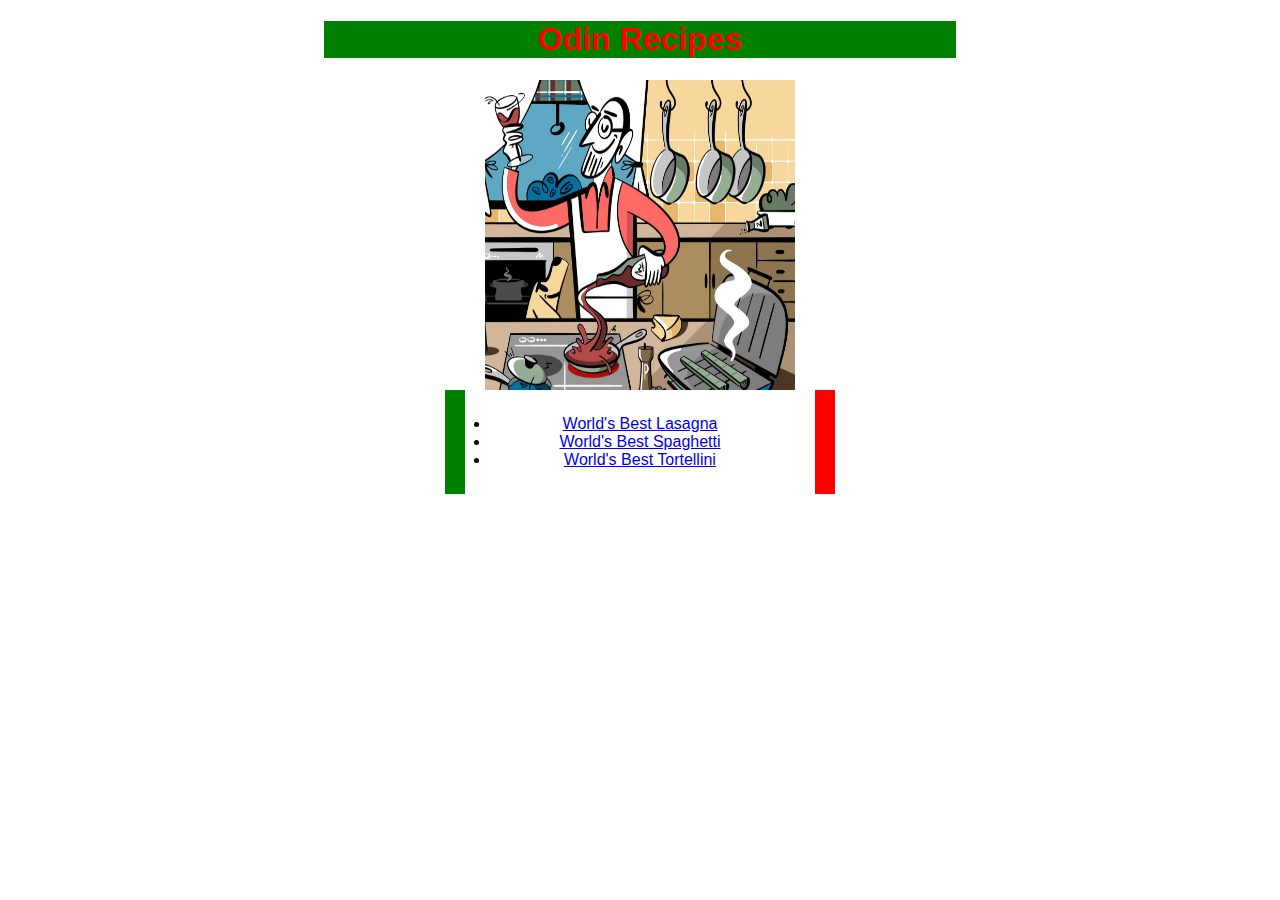
<file: index.html>
<!DOCTYPE html>
<html lang="en">
    <head>
        <meta charset="UTF-8">
        <Title>Odin Recipes</Title>
        <link rel="stylesheet" href="styles.css" />
    </head>
    <body>
    <p1>  
        <h1 class="header">Odin Recipes</h1>
        <img src="images/header.jpg" alt="An illustration of a man having a great time cooking while drinking red wine." class="center" height="310" width="310">
        <div class="container box"
            <ul class="myul">
            <li><a href="recipes/lasagna.html">World's Best Lasagna</a></li>
            <li><a href="recipes/spaghetti.html">World's Best Spaghetti</a></li>
            <li><a href="recipes/tortellini.html">World's Best Tortellini</a></li>
            
        </ul>
    </p1>
    </body>
    
</html>
</file>
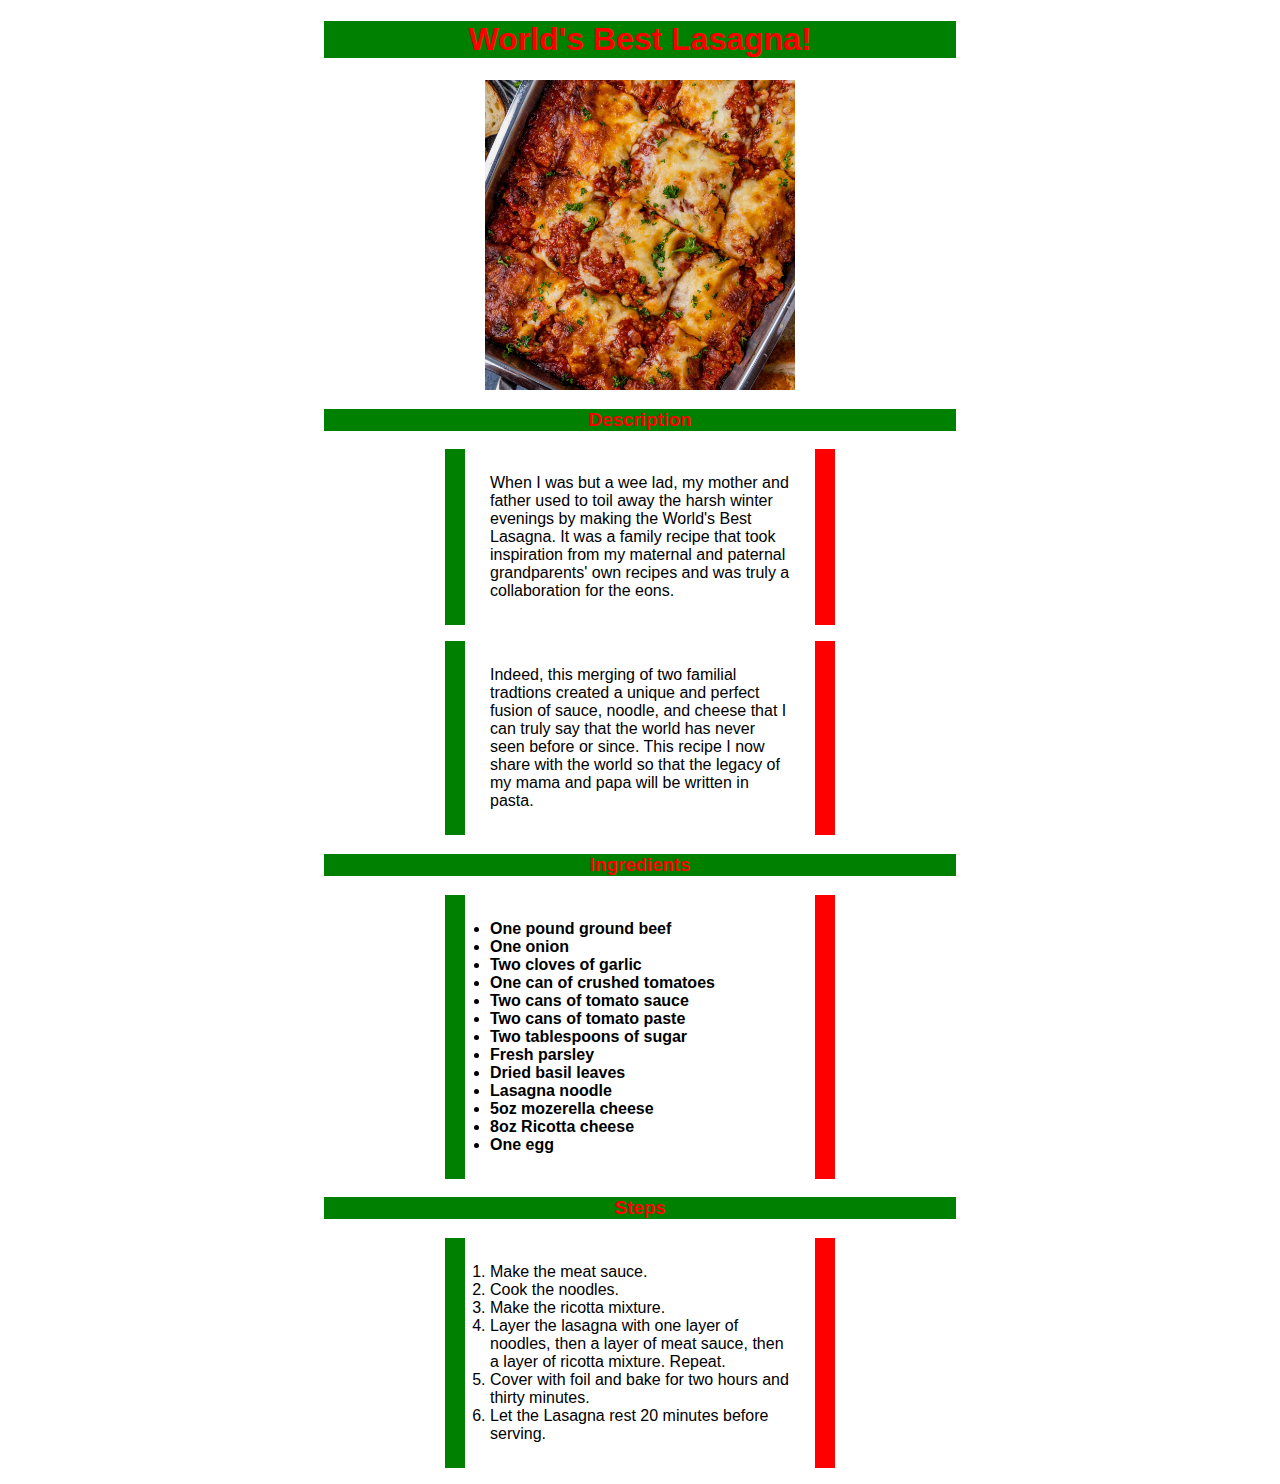
<file: recipes/lasagna.html>
<!DOCTYPE html>
<html lang="en">
    <head>
        <meta charset="UTF-8">
        <Title> World's Best Lasagna!</Title>
        <link rel="stylesheet" href="../styles.css" />
    </head>
    <body>
    <p1>

        <h1 class="header">World's Best Lasagna!</h1>
        <img src="../images/lasagna.jpg" alt="A picture of delicious lasagna" height="310" width="310" class="center">
        <h3 class="header">Description</h3>
        <p class="box">When I was but a wee lad, my mother and father used to toil away
            the harsh winter evenings by making the World's Best Lasagna. It
            was a family recipe that took inspiration from my maternal and 
            paternal grandparents' own recipes and was truly a collaboration
            for the eons.</p>
        <p class="box">Indeed, this merging of two familial tradtions created a unique and
            perfect fusion of sauce, noodle, and cheese that I can truly say 
            that the world has never seen before or since. This recipe I now 
            share with the world so that the legacy of my mama and papa will be
            written in pasta.</p>
        <h3 class="header">Ingredients</h3>
        <ul class="ingredients box">
            <li>One pound ground beef</li>
            <li>One onion</li>
            <li>Two cloves of garlic</li>
            <li>One can of crushed tomatoes</li>
            <li>Two cans of tomato sauce</li>
            <li>Two cans of tomato paste</li>
            <li>Two tablespoons of sugar</li>
            <li>Fresh parsley</li>
            <li>Dried basil leaves</li>
            <li>Lasagna noodle</li>
            <li>5oz mozerella cheese</li>
            <li>8oz Ricotta cheese</li>
            <li>One egg</li>
        </ul>
        <h3 class="header">Steps</h3>
        <ol class="box">
            <li>Make the meat sauce.</li>
            <li>Cook the noodles.</li>
            <li>Make the ricotta mixture.</li>
            <li>Layer the lasagna with one layer of noodles, then a layer of meat sauce, then a layer of ricotta mixture. Repeat.</li>
            <li>Cover with foil and bake for two hours and thirty minutes.</li>
            <li>Let the Lasagna rest 20 minutes before serving.</li>
        </ol>
    </p1>
    </body>
</html>
</file>
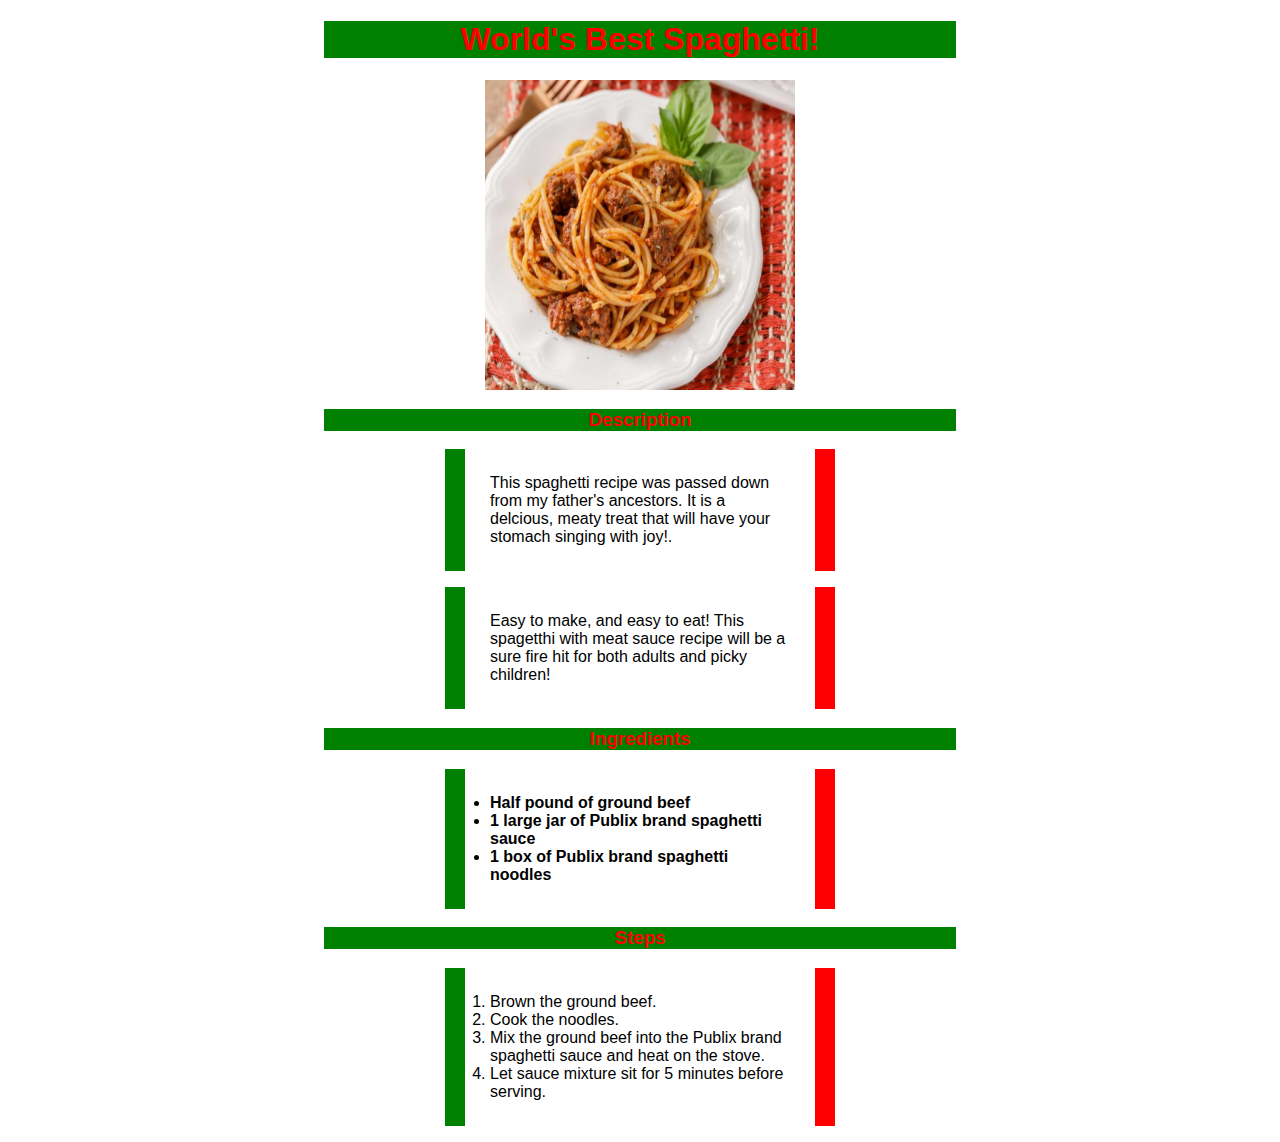
<file: recipes/spaghetti.html>
<!DOCTYPE html>
<html lang="en">
    <head>
        <meta charset="UTF-8">
        <Title> World's Best Spaghetti!</Title>
        <link rel="stylesheet" href="../styles.css" />
    </head>
    <body>
    <p1>
        <h1 class="header">World's Best Spaghetti!</h1>
        <img src="../images/spaghetti.jpg" alt="A picture of delicious spaghetti" height="310" width="310" class="center">
        <h3 class="header">Description</h4>
        <p class="box">This spaghetti recipe was passed down from my father's ancestors. It is a delcious, meaty treat that will have your stomach singing with joy!.</p>
        <p class="box">Easy to make, and easy to eat! This spagetthi with meat sauce recipe will be a sure fire hit for both adults and picky children!</p>
        <h3 class="header">Ingredients</h3>
        <ul class="ingredients box">
            <li>Half pound of ground beef</li>
            <li>1 large jar of Publix brand spaghetti sauce</li>
            <li>1 box of Publix brand spaghetti noodles</li>
        </ul>
        <h3 class="header">Steps</h3>
        <ol class="box">
            <li>Brown the ground beef.</li>
            <li>Cook the noodles.</li>
            <li>Mix the ground beef into the Publix brand spaghetti sauce and heat on the stove.</li>
            <li>Let sauce mixture sit for 5 minutes before serving.</li>
              
        </ol>
    </p1>
    </body>
</html>
</file>
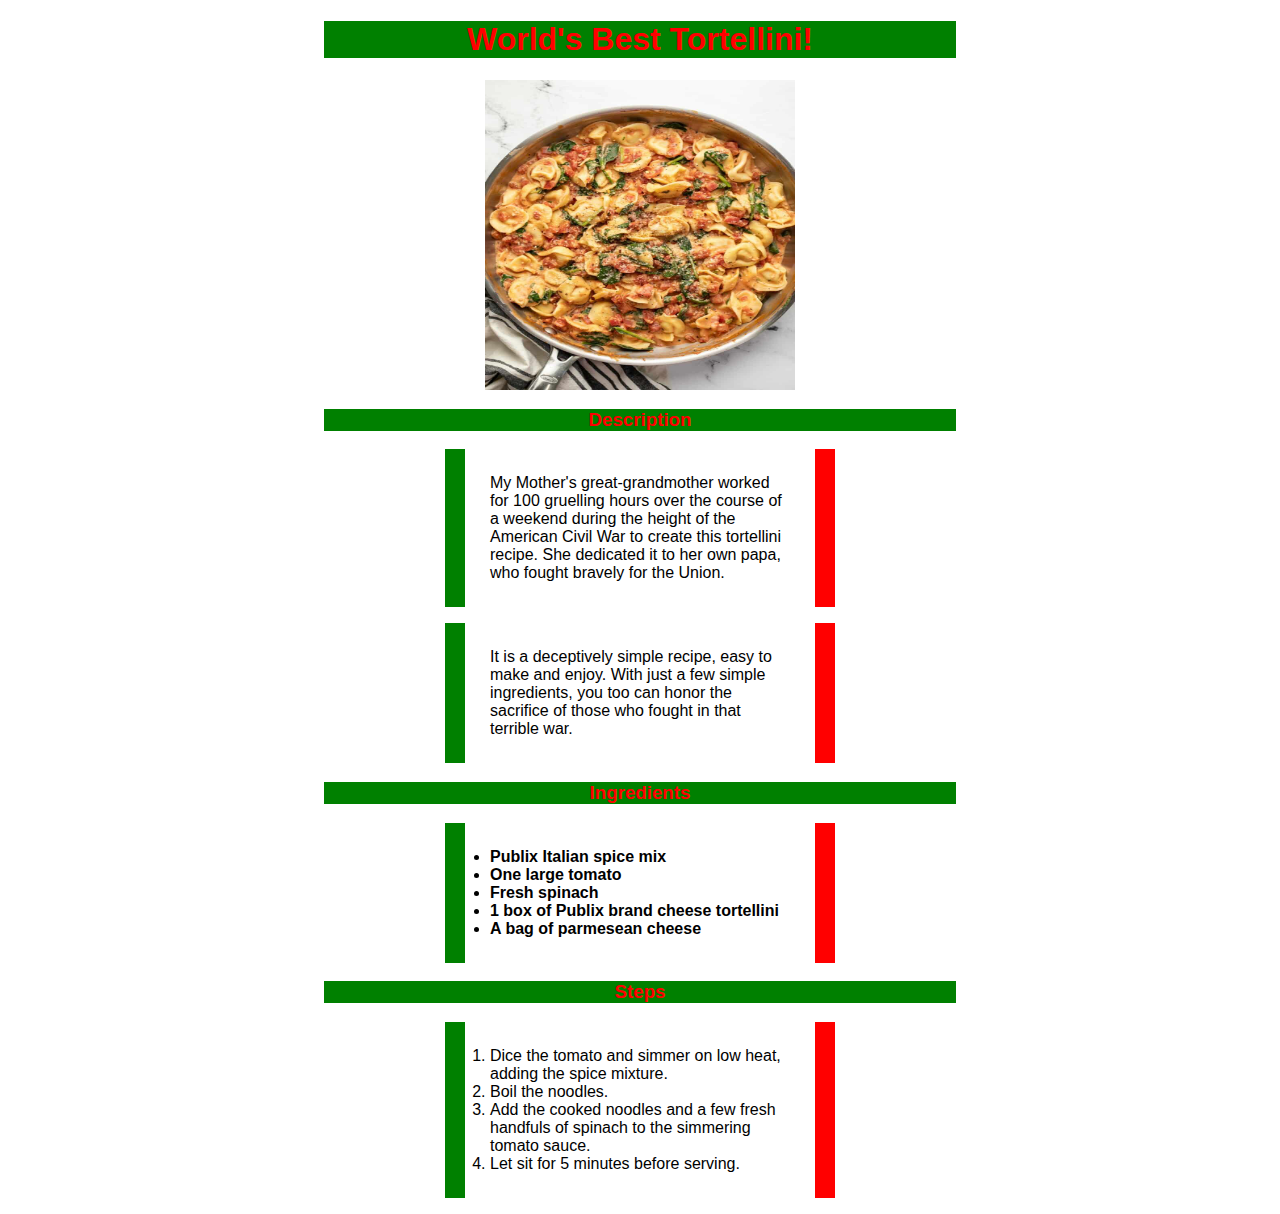
<file: recipes/tortellini.html>
<!DOCTYPE html>
<html lang="en">
    <head>
        <meta charset="UTF-8">
        <Title> World's Best Tortellini!</Title>
        <link rel="stylesheet" href="../styles.css" />
    </head>
    <body>
    <p1>
        <h1 class="header">World's Best Tortellini!</h1>
        <img src="../images/tortellini.jpg" alt="A picture of delicious tortellini" height="310" width="310" class="center">
        <h3 class="header">Description</h4>
        <p class="box">My Mother's great-grandmother worked for 100 gruelling hours over the course of a weekend during the height of the American Civil War to create this tortellini recipe. She dedicated it to her own papa, who fought bravely for the Union.</p>
        <p class="box">It is a deceptively simple recipe, easy to make and enjoy. With just a few simple ingredients, you too can honor the sacrifice of those who fought in that terrible war.</p>
        <h3 class="header">Ingredients</h3>
        <ul class="ingredients box">
            <li>Publix Italian spice mix</li>
            <li>One large tomato</li>
            <li>Fresh spinach</li>
            <li>1 box of Publix brand cheese tortellini</li>
            <li>A bag of parmesean cheese</li>
            
        </ul>
        <h3 class="header">Steps</h3>
        <ol class="box">
            <li>Dice the tomato and simmer on low heat, adding the spice mixture.</li>
            <li>Boil the noodles.</li>
            <li>Add the cooked noodles and a few fresh handfuls of spinach to the simmering tomato sauce. </li>
            <li>Let sit for 5 minutes before serving.</li>
              
        </ol>
    </p1>
    </body>
</html>
</file>
<file: styles.css>
/* styles.css */

p1 {
    font-family: "Comic Sans", Arial, Helvetica, sans-serif;
    display: block;
    margin-left: 25%;
    margin-right: 25%;
    
}

.header {
    text-align:center;
    color: red;
    background-color:green;
    
}

.center {
    display: block;
    margin-left: auto;
    margin-right: auto;
    
  }

div.container {
    text-align: center;
  }
  
.myul {
    display: inline-block;
    text-align: left;
}

.ingredients {
    font-weight:bold;
}

.box {
    background: white;
    width: 300px;
    border-left-width: 20px;
    border-left-color: green;
    border-left-style: solid;

    border-right-width: 20px;
    border-right-color: red;
    border-right-style: solid;
    padding: 25px;

    margin-right: auto;
    margin-left: auto;
    
}
</file>
